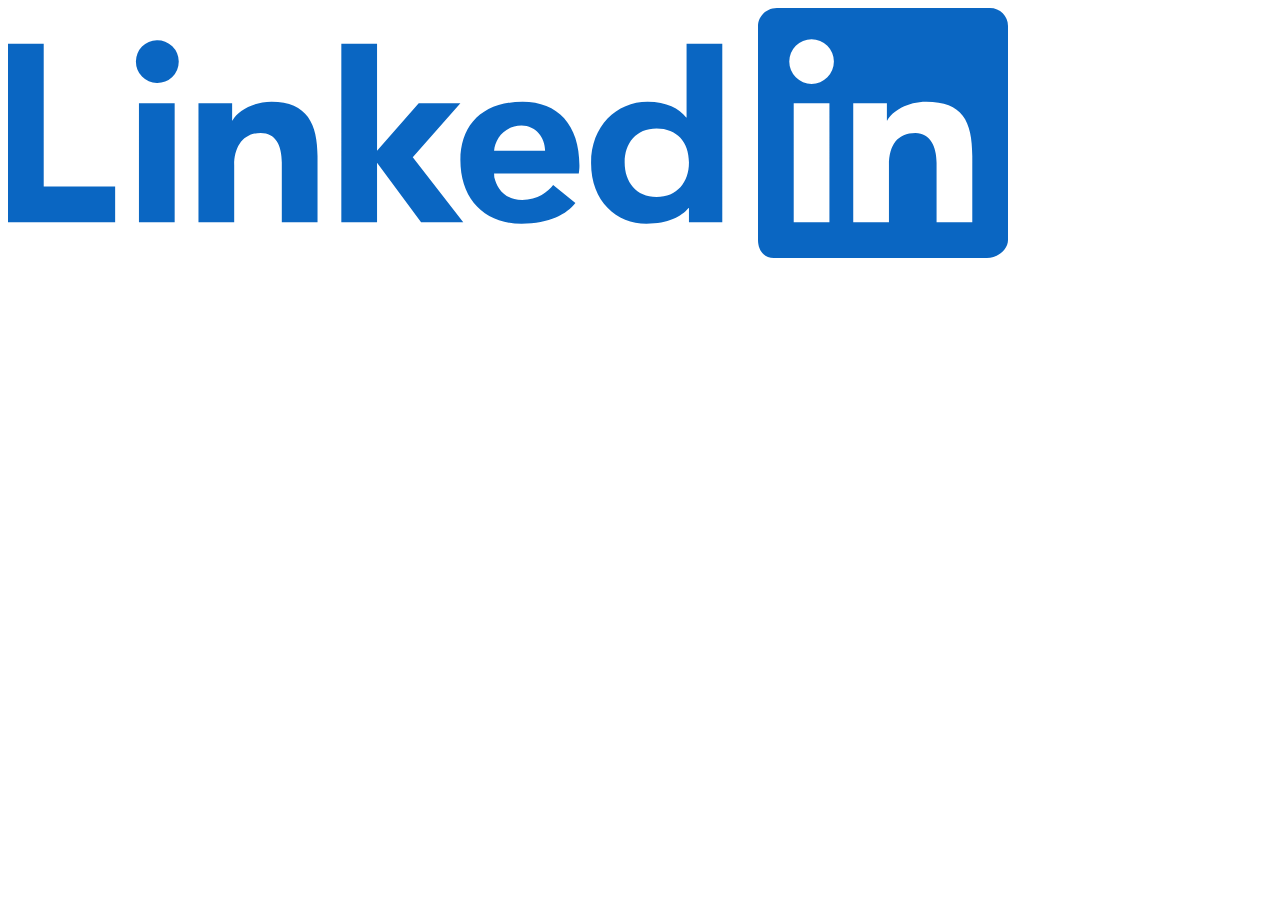
<file: Additional_task/index.html>
<!DOCTYPE html>
<html lang="en">
  <head>
    <meta charset="UTF-8" />
    <meta name="viewport" content="width=device-width, initial-scale=1.0" />
    <title>Task 2</title>
    <link rel="stylesheet" href="style.css" />
  </head>
  <body>
    <img src="Assets/LinkedIn_2021.svg" class="lkdin-logo" />
    <div class="sign-in"></div>
  </body>
</html>
</file>
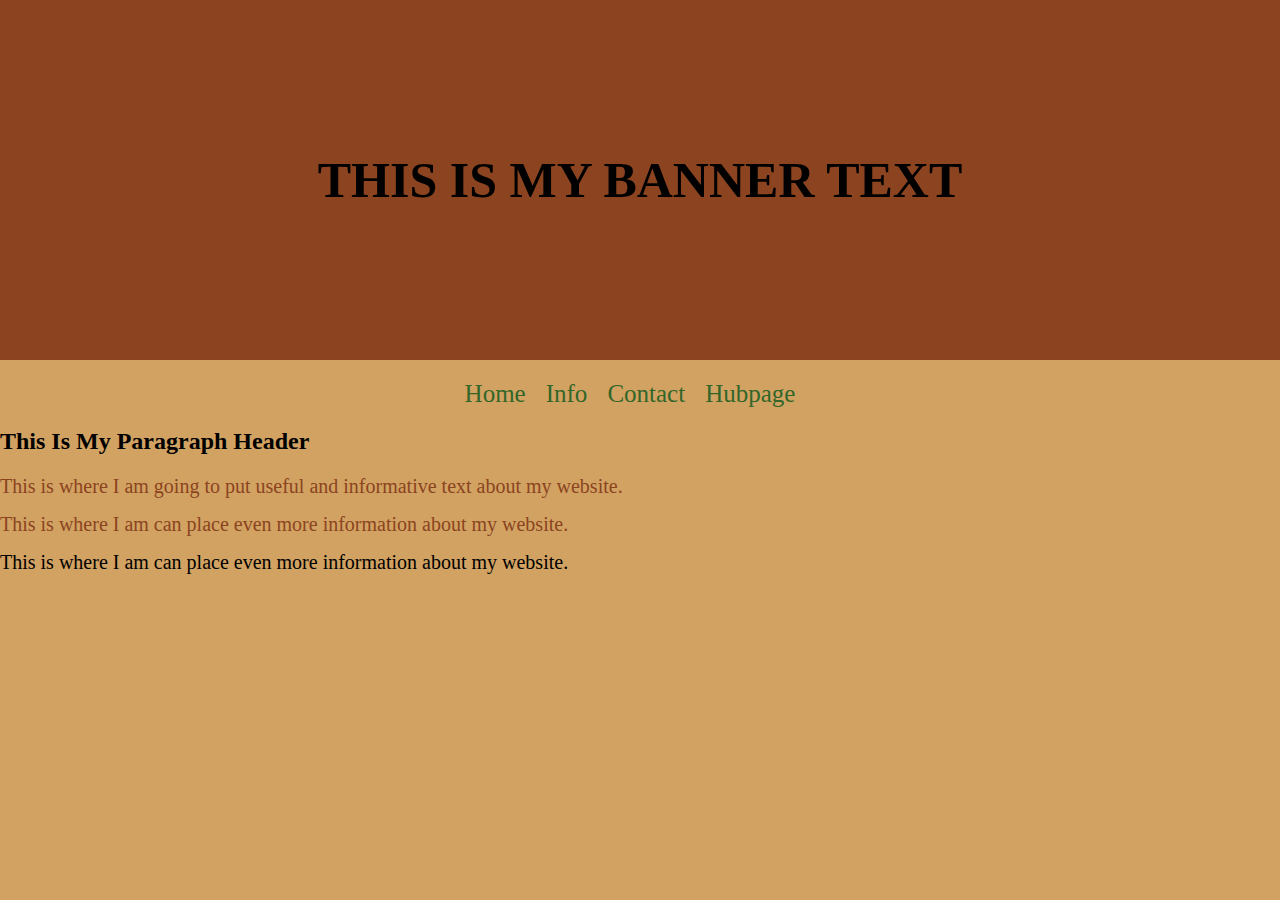
<file: Task_4/page_1/index.html>
<!DOCTYPE html>
<html lang="en">
  <head>
    <meta charset="UTF-8" />
    <meta name="viewport" content="width=device-width, initial-scale=1.0" />
    <link rel="stylesheet" href="style.css" />
    <title>Task-4 1</title>
  </head>
  <body>
    <div class="banner">
      <h1>THIS IS MY BANNER TEXT</h1>
    </div>
    <div class="landing-page">
      <div class="header">
        <a href="#">Home</a>
        <a href="#">Info</a>
        <a href="#">Contact</a>
        <a href="#">Hubpage</a>
      </div>
      <div class="paragraph">
        <h2>This Is My Paragraph Header</h2>
        <p>
          This is where I am going to put useful and informative text about my
          website.
        </p>
        <p>
          This is where I am can place even more information about my website.
        </p>
        <p>
          This is where I am can place even more information about my website.
        </p>
      </div>
    </div>
  </body>
</html>
</file>
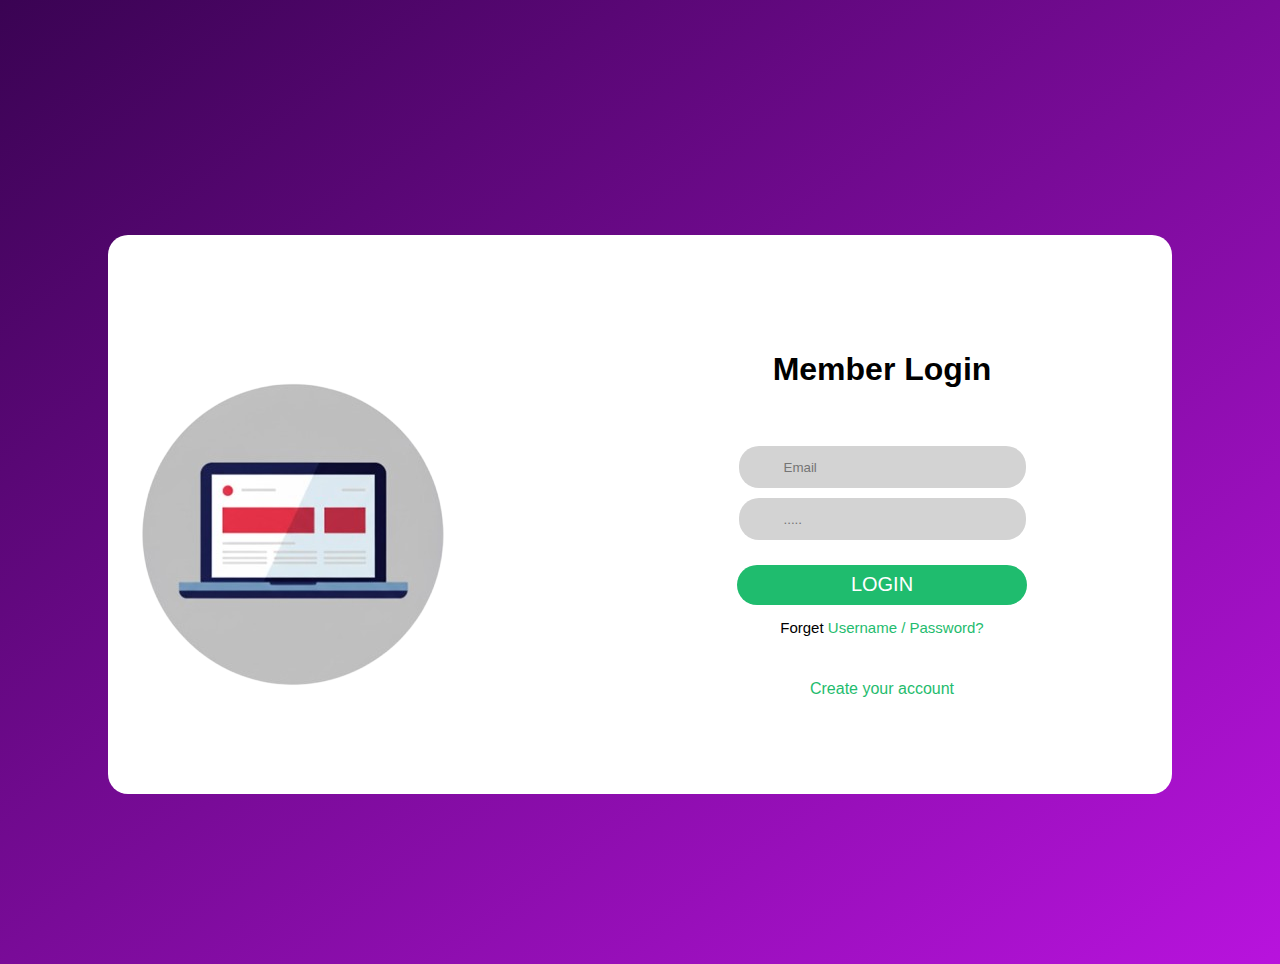
<file: Task_4/page_2/index.html>
<!DOCTYPE html>
<html lang="en">
  <head>
    <meta charset="UTF-8" />
    <meta name="viewport" content="width=device-width, initial-scale=1.0" />
    <title>Task-3 2</title>
    <link rel="stylesheet" href="style.css" />
  </head>
  <body>
    <div class="login-card">
      <div class="labtop-img">
        <img src="Assets/laptop.png" />
      </div>
      <div class="login">
        <h1 id="login-title">Member Login</h1>
        <input type="email" placeholder="Email" class="email" />
        <input type="password" placeholder="....." class="password" />
        <input type="button" value="LOGIN" class="login-button" />
        <div class="forget-password">
          Forget <a href="#">Username / Password?</a>
        </div>
        <a href="#" class="account">Create your account</a>
      </div>
    </div>
  </body>
</html>
</file>
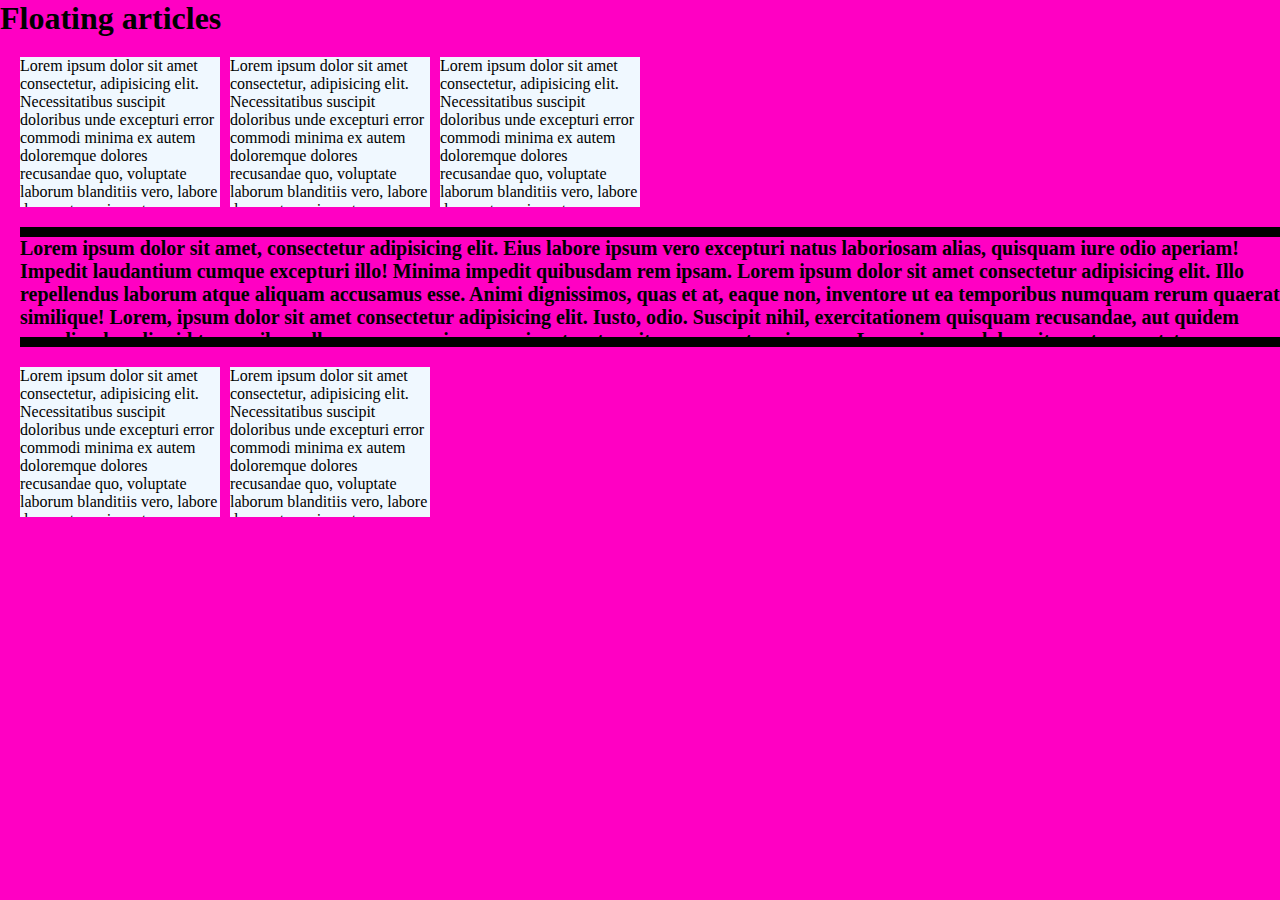
<file: Task_5/page_1/index.html>
<!DOCTYPE html>
<html lang="en">
  <head>
    <meta charset="UTF-8" />
    <meta name="viewport" content="width=device-width, initial-scale=1.0" />
    <link rel="stylesheet" href="style.css" />
    <title>Task-5 1</title>
  </head>
  <body>
    <h1>Floating articles</h1>
    <div class="groub-articles">
      <p>
        Lorem ipsum dolor sit amet consectetur, adipisicing elit. Necessitatibus
        suscipit doloribus unde excepturi error commodi minima ex autem
        doloremque dolores recusandae quo, voluptate laborum blanditiis vero,
        labore deserunt possimus tempora.
      </p>
      <p>
        Lorem ipsum dolor sit amet consectetur, adipisicing elit. Necessitatibus
        suscipit doloribus unde excepturi error commodi minima ex autem
        doloremque dolores recusandae quo, voluptate laborum blanditiis vero,
        labore deserunt possimus tempora.
      </p>
      <p>
        Lorem ipsum dolor sit amet consectetur, adipisicing elit. Necessitatibus
        suscipit doloribus unde excepturi error commodi minima ex autem
        doloremque dolores recusandae quo, voluptate laborum blanditiis vero,
        labore deserunt possimus tempora.
      </p>
    </div>
    <div class="scroll-article">
      <p>
        Lorem ipsum dolor sit amet, consectetur adipisicing elit. Eius labore
        ipsum vero excepturi natus laboriosam alias, quisquam iure odio aperiam!
        Impedit laudantium cumque excepturi illo! Minima impedit quibusdam rem
        ipsam. Lorem ipsum dolor sit amet consectetur adipisicing elit. Illo
        repellendus laborum atque aliquam accusamus esse. Animi dignissimos,
        quas et at, eaque non, inventore ut ea temporibus numquam rerum quaerat
        similique! Lorem, ipsum dolor sit amet consectetur adipisicing elit.
        Iusto, odio. Suscipit nihil, exercitationem quisquam recusandae, aut
        quidem repudiandae aliquid temporibus ullam vero asperiores maxime
        tenetur vitae error natus eius quo. Lorem ipsum dolor, sit amet
        consectetur adipisicing elit. Minima quam, quasi iure distinctio est, ad
        ut incidunt atque temporibus repellat suscipit, labore excepturi natus
        dolores. Quibusdam pariatur ad eius totam!
      </p>
    </div>
    <div class="groub-articles">
      <p>
        Lorem ipsum dolor sit amet consectetur, adipisicing elit. Necessitatibus
        suscipit doloribus unde excepturi error commodi minima ex autem
        doloremque dolores recusandae quo, voluptate laborum blanditiis vero,
        labore deserunt possimus tempora.
      </p>
      <p>
        Lorem ipsum dolor sit amet consectetur, adipisicing elit. Necessitatibus
        suscipit doloribus unde excepturi error commodi minima ex autem
        doloremque dolores recusandae quo, voluptate laborum blanditiis vero,
        labore deserunt possimus tempora.
      </p>
    </div>
  </body>
</html>
</file>
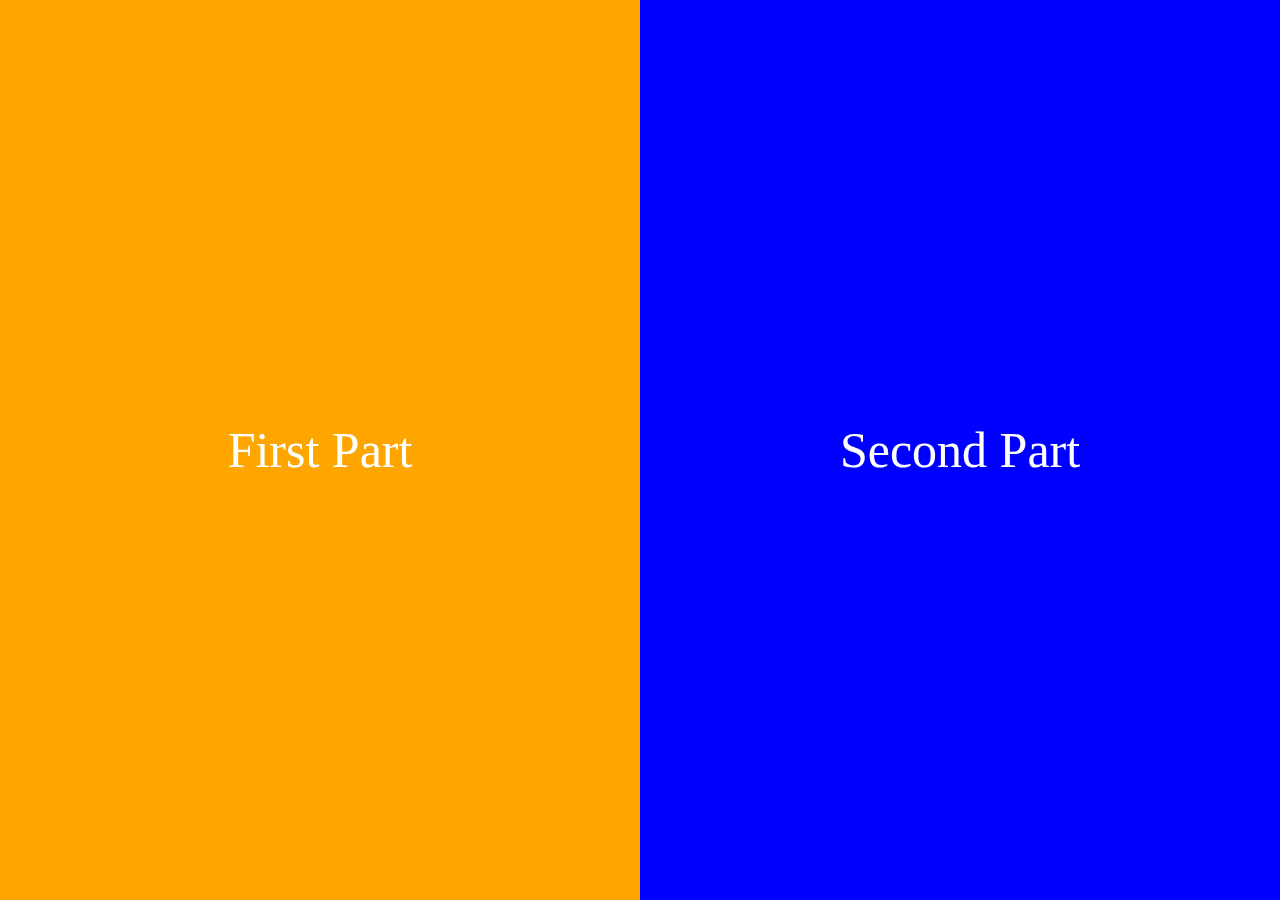
<file: Task_6/page_1/index.html>
<!DOCTYPE html>
<html lang="en">
  <head>
    <meta charset="UTF-8" />
    <meta name="viewport" content="width=device-width, initial-scale=1.0" />
    <link rel="stylesheet" href="style.css" />
    <title>Task-6 1</title>
  </head>
  <body>
    <div class="parent">
      <div class="first-part">First Part</div>
      <div class="second-part">Second Part</div>
    </div>
  </body>
</html>
</file>
<file: Additional_task/style.css>
/*
-to get more explain can hover at any selector in css then vs code will explain it

======================
== part 1: video 78 ==
======================

-1 *: select all elements

-2 body: select body elements

-3 element: select elements from this type

-4 element1 element2: select elements2 that exist in elements1(direct&indirect) 

-explain direct & indirect child

<div>-parent(levelzero)-

<div>-directchild(levelone)-   <div>-indirectchild(level2)-</div>         </div>

<div>-directchild(levelone)- <div>-indchildl2-  <div>-indchildl3-</div> </div></div>

<div>-directchild(levelone)-</div>

</div>

-5 .class_name: select elements have this class name

-6 #id: select elements have this id name

-7 .parent .child: select elements have class name(child) exist IN elements have class name(parent) (direct&indirect)

-8 .class1.class2: select elements have class name(class1 class2) together

-9 .class_name element: select elements exist in elements have this class name(direct&indirect)

-10 .class_name element1, .class_name element2: same previous, but select two groups(want to apply instructios on both)

-11 element.class_name: select elements from this type that have this class name -ex: p.style2 => select only any <p class="style2"></p> -

-12 .class_name >.class_name: same(7) but (direct) only.....


======================
== part 2: video 79 ==
======================

* note: 7,12 selectors for elements in element
        13,14 selectors for element after element

-13 el1 + other el2: select el2 that exist directly(مباشرة) after el1(select one element only) 
        EX: (div + p) select any p afterdiv directly, if there is p in div (<div> <p> </p> </div> ) p here not include

-14 el1 ~ other el2: select all el2 -of same level- exist after el1 even there is other type elements between them(mixed) -ex: p~div every divs AFTER p of same level(parent not childs)- 

-15 [attribute]: select all elements have this att -ex: [title]-

-16 element[attribute]: select only elements of this type that have this att -ex: p[title]-

-17 [attribute=value]: select all elements have this att with this value -ex: [title='m']-

-18 element[attribute=value]: select only elements of this type that have this att with this value -ex: p[title='m']-

-19 element[attribute~=value]: select all element have att contain a WORD(value)-should be Separated- ex: div[title~=" hi "] select any div has title contain 'hi' word and must be separated -if be div[title~=" hillo "] will not include

-20 element[attribute*=value]: select all element have att contain a STRING(value) -can be any form- ex: div[title~=" hi "] select any div has title contain 'hi' srting could be part of word -if be div[title~=" hillo "] will include

-21 element[attribute^=value]: select all element have att START with a STRING(value) like previous selector


======================
== part 3: video 80 ==
======================


-22 element:first-child : select this element type that be FIRST child of any element(parent) begin of body tag -ex: p:first-child- 

-23 element:last-child : select this element type that be LAST child of any element(parent) begin of body tag -ex: p:last-child- 

-24 element:first-of-type : select this element type that be FIRST this type child(igrone other types of childs) of any element(parent) 

-25 element:last-of-type : select this element type that be LAST this type child(igrone other types of childs) of any element(parent) 

-26 element:only-child : select this element type that be the only child(no any other childs) of any element(parent) 

-27 element:only-of-type : select this element type that be the only child of this type(allow exsist other types)


======================
== part 4: video 81 ==
======================


* Note: 28,29 selectors scan each elements in a parent(direct childs without childs of childs) 
        31,32 selectors scan each the selected type of element only in a parent(direct childs without childs of childs) 
        for additional explain go to index.html

-28 element:not(selector): opposite of this selector

-29 element:nth-child(n/odd-even): select determined order number for child of this type of el, from all childs BIGIN FROM TOP
        Good website: https://nthmaster.ru/
-30 element:nth-last-child(): select determined order number for child of this type of el, from all childs BIGIN FROM BOTTOM

-31 element:nth-of-type(n/odd-even): select determined order number for this of element only without any other types(igrone other types of elements), from all childs begin from top

-32 element:nth-last-of-type(n/odd-even): select determined order number for this of element only without any other types(igrone other types of elements), from all childs begin from bottom


======================
== part 5: video 82 ==
======================


-33 el:checked : select all this type of el that checked -ex: input[type="checkbox"]:checked - 
    -same at (:empty-:diabled-:required-:fucus-::selection-::placeholder-::after...........et)

-34 root: select html tag(all element)

*/
</file>
<file: Task_4/page_1/style.css>
* {
  margin: 0px;
  padding: 0px;
}

.banner {
  height: 40vh;
  background-color: #8b441f;
  display: flex;
  justify-content: center;
  align-items: center;
}

.banner h1 {
  font-size: 50px;
}

.landing-page {
  height: 60vh;
  background-color: #d2a262;
}

.landing-page .header {
  padding: 20px;
  display: flex;
  justify-content: center;
}

.landing-page .header a {
  margin-right: 20px;
  text-decoration: none;
  color: #326629;
  font-size: 25px;
}

.landing-page .paragraph h2 {
  margin-bottom: 20px;
}

.landing-page .paragraph p {
  margin-bottom: 15px;
  font-size: 20px;
}

.landing-page .paragraph p:nth-of-type(1),
.landing-page .paragraph p:nth-of-type(2) {
  color: #8b441f;
}
</file>
<file: Task_4/page_2/style.css>
body {
  background: linear-gradient(to bottom right, #3a0353 0%, #b813dd 100%);
  min-height: 100vh;
  margin: 0;
  color: black;
  font-family: sans-serif;
  display: flex;
  justify-content: center;
  align-items: center;
  margin-top: 5%;
}

#login-title {
  margin-bottom: 20%;
}

.login-card {
  background-color: #fff;
  border-radius: 20px;
  width: 80%;
  padding: 20px;
  text-align: center;
  display: flex;
  align-items: center;
  justify-content: center;
}

.email,
.password {
  display: flex;
  justify-content: center;
  width: 240px;
  border-radius: 20px;
  border: none;
  background-color: lightgray;
  height: 40px;
  margin: 10px auto;
  padding-left: 45px;
}

.login-button {
  height: 40px;
  width: 290px;
  border-radius: 20px;
  background-color: rgb(31, 188, 110);
  color: #fff;
  font-size: 20px;
  border: none;
  margin: 5% auto;
}

a {
  color: rgb(31, 188, 110);
  text-decoration: none;
}

.login {
  margin: 3% 20%;
}

.forget-password {
  font-size: 15px;
  margin-bottom: 15%;
}

.account {
  margin-top: 20px;
}
</file>
<file: Task_5/page_1/style.css>
* {
  margin: 0px;
  padding: 0px;
}

body {
  background-color: rgb(255, 0, 195);
}

.groub-articles {
  display: flex;
  margin-left: 20px;
  margin-top: 20px;
  margin-bottom: 20px;
}

.groub-articles p {
  height: 150px;
  width: 200px;
  background-color: aliceblue;
  margin-right: 10px;
  overflow: hidden;
}

.scroll-article {
  height: 100px;
  overflow: scroll;
  margin-left: 20px;
  border-top: 10px solid;
  border-bottom: 10px solid;
}

.scroll-article p {
  font-size: 20px;
  font-weight: bold;
}
</file>
<file: Task_6/page_1/style.css>
* {
  margin: 0px;
  padding: 0px;
}

.parent {
  display: flex;
  flex-direction: row;
  font-size: 50px;
}

.parent div {
  width: 50%;
  height: 100vh;
  color: #fff;
  display: flex;
  justify-content: center;
  align-items: center;
}

.parent .first-part {
  background-color: #fea500;
}

.parent .second-part {
  background-color: #0000fe;
}
</file>
